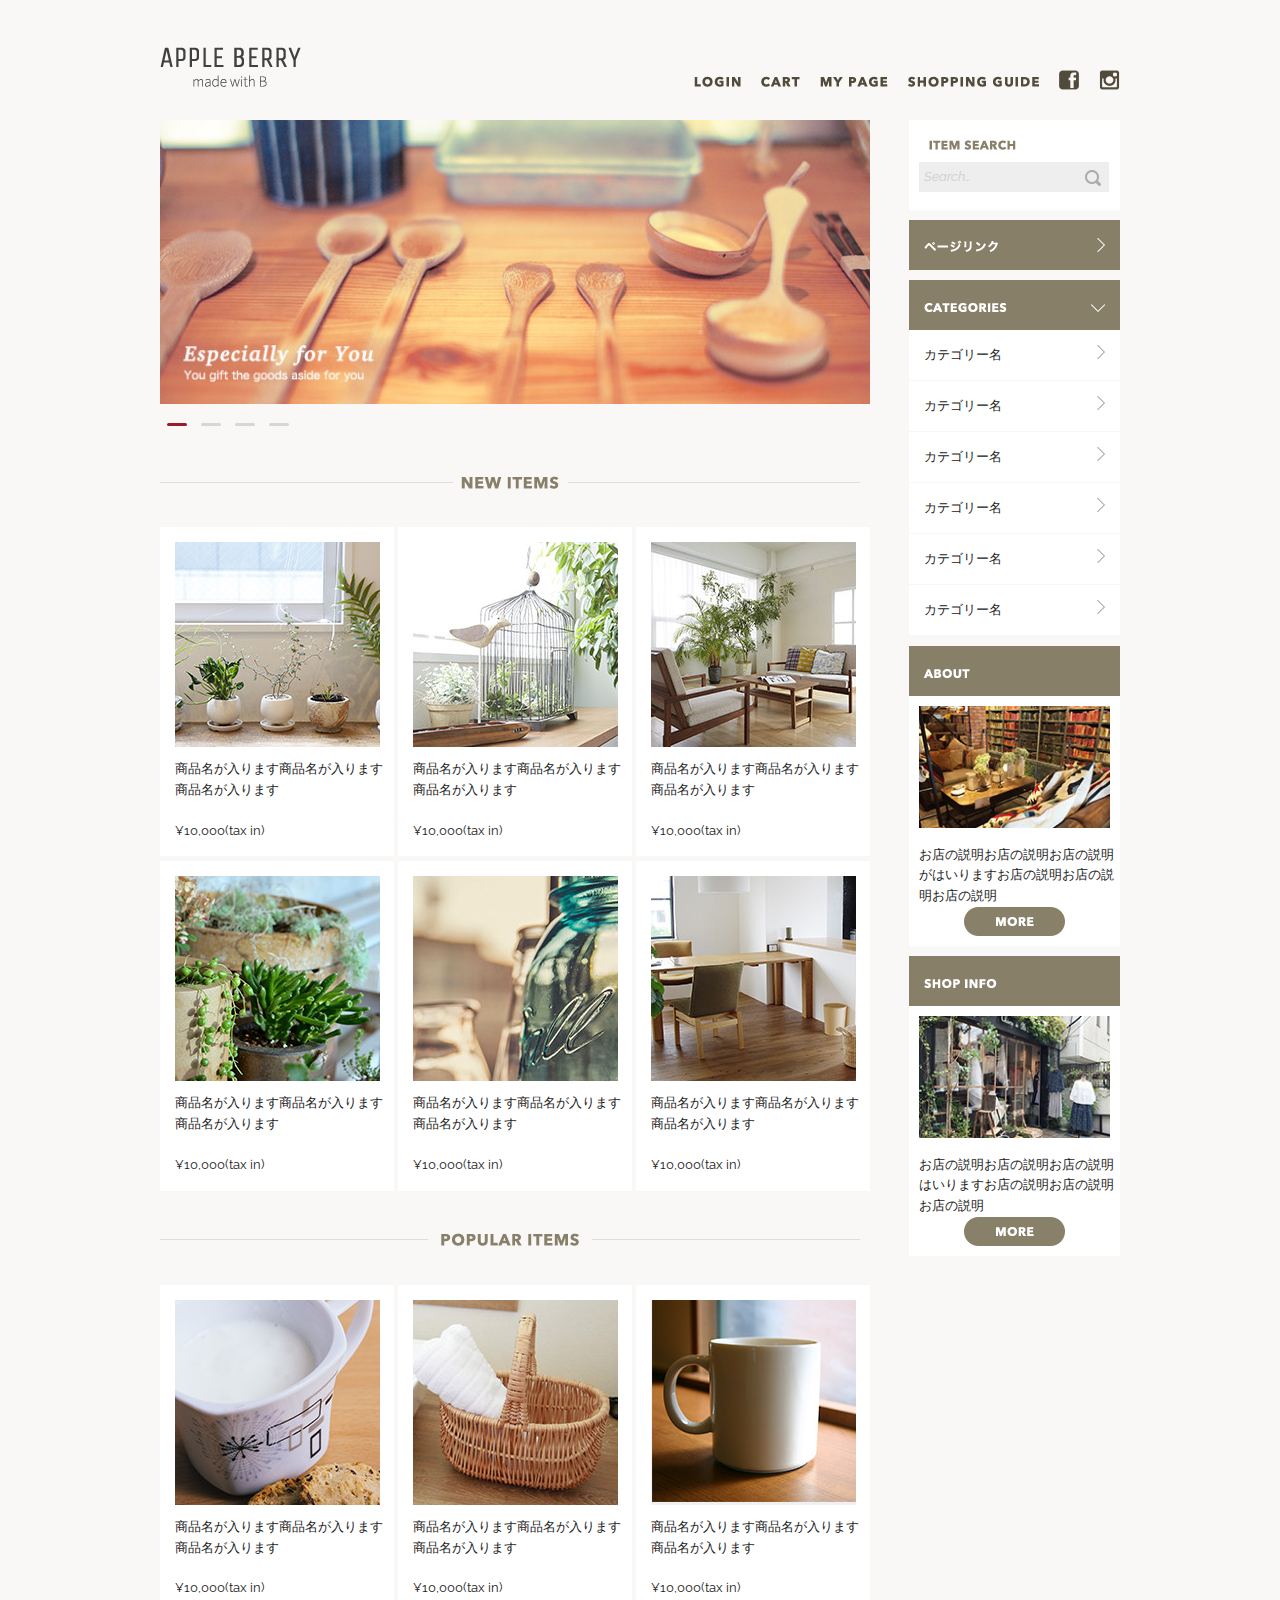
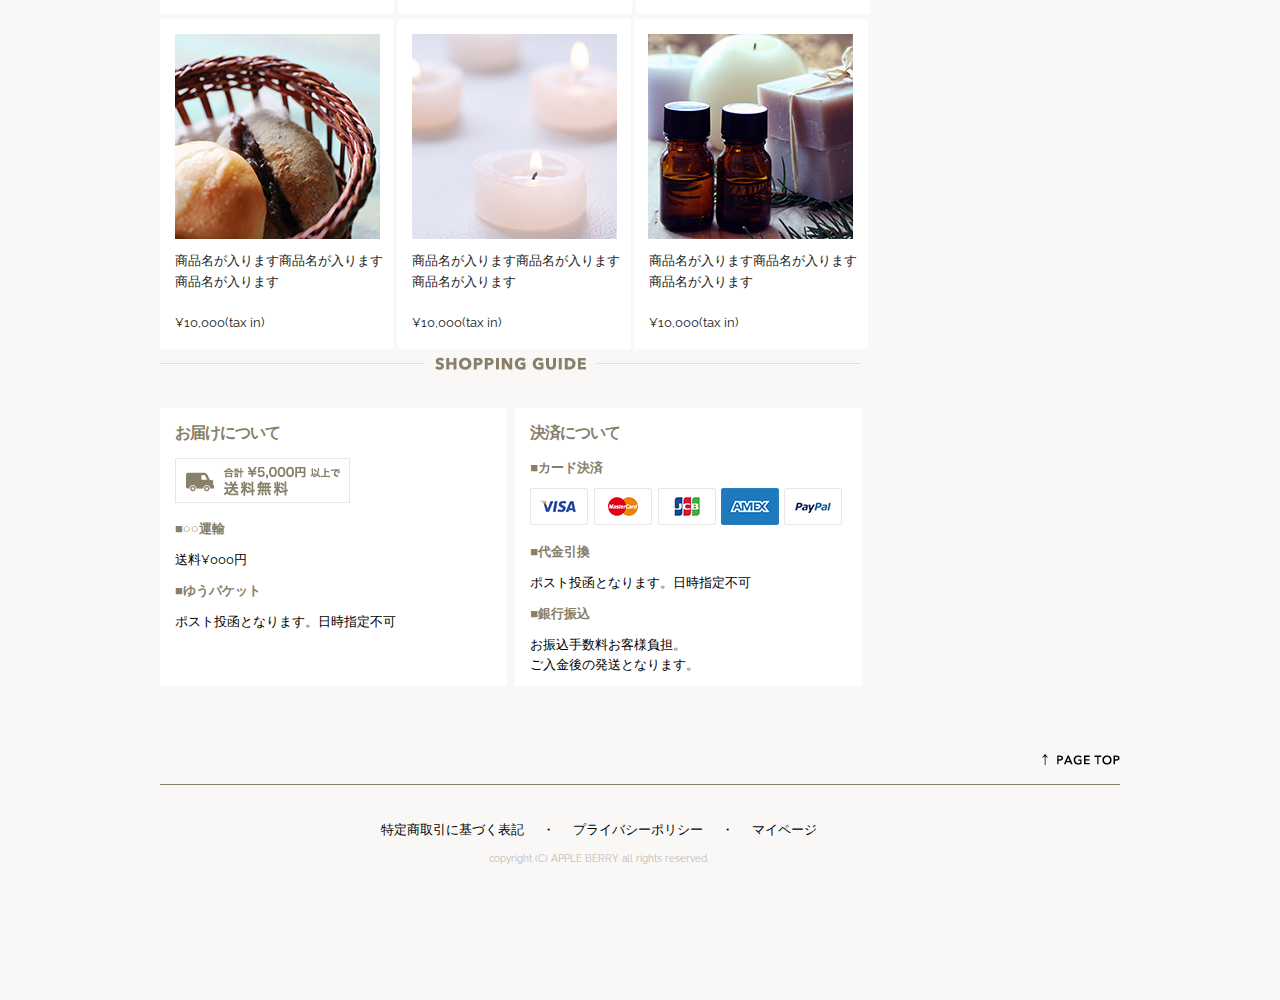
<file: index.html>
<!DOCTYPE html>
<html lang="en">
<head>

  <!-- Basic Page Needs
  –––––––––––––––––––––––––––––––––––––––––––––––––– -->
  <meta charset="utf-8">
  <meta name="viewport" content="width=device-width, initial-scale=1">
  <title>APPLE BERRY</title>
  <meta name="description" content="">
  <meta name="author" content="">

  <!-- Mobile Specific Metas
  –––––––––––––––––––––––––––––––––––––––––––––––––– -->
  <meta name="viewport" content="width=device-width, initial-scale=1">

  <!-- FONT
  –––––––––––––––––––––––––––––––––––––––––––––––––– -->
  <link href="//fonts.googleapis.com/css?family=Raleway:400,300,600" rel="stylesheet" type="text/css">

  <!-- CSS
  –––––––––––––––––––––––––––––––––––––––––––––––––– -->
  <link rel="stylesheet" href="css/normalize.css">
  <link rel="stylesheet" href="css/skeleton.css">
  <link rel="stylesheet" href="owlcarousel/assets/owl.carousel.min.css">
  <link rel="stylesheet" href="owlcarousel/assets/owl.theme.default.min.css">
  <link rel="stylesheet" href="css/style.css">

  <!-- Favicon
  –––––––––––––––––––––––––––––––––––––––––––––––––– -->
  <link rel="icon" type="image/png" href="images/favicon.png">
  
  
  <!-- jQuery 
  -------------------------------------------------- -->
  <script type="text/javascript" src="//ajax.googleapis.com/ajax/libs/jquery/1.10.2/jquery.min.js"></script>
  
  <!-- Owl Carousel JS 
  -------------------------------------------------- -->
  <script src="owlcarousel/owl.carousel.min.js"></script>

  <!-- Owl Carouselを動作させるために追加
  -------------------------------------------------- -->
  <script src="test-carousel.js"></script>
    <!-- ハンバーガーメニューを動作させるために追加
  -------------------------------------------------- -->
  <script src="menu.js"></script>

</head>
<body>

  <!-- Primary Page Layout
  –––––––––––––––––––––––––––––––––––––––––––––––––– -->
  <header>
    <div id="header_in" class="container">
      <div class="row">
        <div class="three columns logo">
          <h1><a href="index.html"><img src="images/top/logo.png" alt="APPLE BERRY" srcset="images/top/logo@2x.png 2x" /></a></h1>
        </div>
        <!-- columns -->
        <div class="nine columns navi">
          <div class="sp_navi clearfix">
            <div id="menu">
              <img src="images/top_sp/fb.png" alt="menu" srcset="images/top_sp/fb@2x.png 2x" />
              <img src="images/top_sp/insta.png" alt="menu" srcset="images/top_sp/insta@2x.png 2x" />
              <img src="images/top_sp/menu_icon.png" alt="menu" srcset="images/top_sp/menu_icon@2x.png 2x" />
            </div>
            <ul class="sp_menu_toggle">
              <li><a href="">ログイン</a></li>
              <li><a href="">カート</a></li>
              <li><a href="">マイページ</a></li>
              <li><a href="">ショッピングガイド</a></li>
            </ul>
          </div>
          <!-- sp_navi -->
          <div class="pc_navi clearfix">
            <ul class="pc_navi_li">
              <li><a href="index.html"><img src="images/top/menu_login.png" alt="login"></a></li>
              <li><a href="index.html"><img src="images/top/menu_cart.png" alt="cart"></a></li>      
              <li><a href="list.html"><img src="images/top/menu_mypage.png" alt="mypage"></a></li>      
              <li><a href="list.html"><img src="images/top/menu_guide.png" alt="shoppinggide"></a></li> 
              <li><a href="products.html"><img src="images/top/facebook.png" alt="facebook"></a></li> 
              <li><a href="products.html"><img src="images/top/insta.png" alt="instagram"></a></li> 
            </ul>
          </div>
          <!-- pc_navi -->
        </div>
        <!-- columns -->
      </div>
      <!-- row -->
    </div>
    <!-- header_in -->
  </header>
  <!-- owl-carousel -->
  <div id="main" class="container">
    <div class="row">
      <div class="nine columns main">
        <div class="main_header">
          <div class="owl-carousel  owl-theme">
            <img src="images/top/ca_banner.jpg" alt="header">
            <img src="images/top/ca_banner.jpg" alt="header">
            <img src="images/top/ca_banner.jpg" alt="header">
            <img src="images/top/ca_banner.jpg" alt="header">
          </div>
        </div>
         <div class="sp_new">
           <img src="images/top_sp/title_new_item.png" alt="newitem">
         </div> 
         <div class="pc_new">
           <img src="images/top/title_newitems.png" alt="newitem">
         </div>
        <div class="new_items">
          <section class="col-1">
            <img src="images/top/item_01.jpg" alt="newitem">
            <div class="new_text">
              <p>商品名が入ります商品名が入ります商品名が入ります</p>
              <p>¥10,000(tax in)</p>
            </div>
          </section>
          <section class="col-2">
            <img src="images/top/item_02.jpg" alt="newitem">
            <p>商品名が入ります商品名が入ります商品名が入ります</p>
            <p>¥10,000(tax in)</p>
          </section>
          <section class="col-3">
            <img src="images/top/item_03.jpg" alt="newitem">
            <p>商品名が入ります商品名が入ります商品名が入ります</p>
            <p>¥10,000(tax in)</p>
          </section>
          <section class="col-4">
            <img src="images/top/item_04.jpg" alt="newitem">
            <p>商品名が入ります商品名が入ります商品名が入ります</p>
            <p>¥10,000(tax in)</p>
          </section>
          <section class="col-5">
            <img src="images/top/item_05.jpg" alt="newitem">
            <p>商品名が入ります商品名が入ります商品名が入ります</p>
            <p>¥10,000(tax in)</p>
          </section>
          <section class="col-6">
            <img src="images/top/item_06.jpg" alt="newitem">
            <p>商品名が入ります商品名が入ります商品名が入ります</p>
            <p>¥10,000(tax in)</p>
          </section>
        </div>
        <!-- new_items -->
         <div class="pc_new">
           <img src="images/top/title_popular.png" alt="popukar">
         </div>
         <div class="sp_new">
           <img src="images/top_sp/title_popular.png" alt="popukar">
         </div>
        <div class="popular_items clearfix">
          <section class="col-7">
            <img src="images/top/item_07.jpg" alt="newitem">
            <p>商品名が入ります商品名が入ります商品名が入ります</p>
            <p>¥10,000(tax in)</p>
          </section>
          <section class="col-8">
            <img src="images/top/item_08.jpg" alt="newitem">
            <p>商品名が入ります商品名が入ります商品名が入ります</p>
            <p>¥10,000(tax in)</p>
          </section>
          <section class="col-9">
            <img src="images/top/item_09.jpg" alt="newitem">
            <p>商品名が入ります商品名が入ります商品名が入ります</p>
            <p>¥10,000(tax in)</p>
          </section>
          <section class="col-10">
            <img src="images/top/item_10.jpg" alt="newitem">
            <p>商品名が入ります商品名が入ります商品名が入ります</p>
            <p>¥10,000(tax in)</p>
          </section>
          <section class="col-11">
            <img src="images/top/item_11.jpg" alt="newitem">
            <p>商品名が入ります商品名が入ります商品名が入ります</p>
            <p>¥10,000(tax in)</p>
          </section>
          <section class="col-12">
            <img src="images/top/item_12.jpg" alt="newitem">
            <p>商品名が入ります商品名が入ります商品名が入ります</p>
            <p>¥10,000(tax in)</p>
          </section>
        </div>
        <!-- popular_items -->
        <div class="pc_guide">
          <img src="images/top/title_guide.png" alt="newitem">
        </div>
        <div class="sp_guide">
          <img src="images/top_sp/title_guide.png" alt="newitem">
        </div>
        <div id="shopping_guide">
          <section class="col-13">
            <h2>お届けについて</h2>
            <p><img src="images/top/otodoke_banner.png" alt="お届けについて"></p>
            <span>■︎○○運輸</span>
            <p>送料¥000円</p>
            <span>■︎ゆうパケット︎</span>
            <p>ポスト投函となります。日時指定不可</p>
          </section>
          <section class="col-14">
            <h2>決済について</h2>
            <span>■カード決済</span>
            <p><img src="images/top/cards.png" alt="クレジットカード"></p>
            <span>■代金引換</span>
            <p>ポスト投函となります。日時指定不可</p>
            <span>■銀行振込</span>
            <p>お振込手数料お客様負担。<br>ご入金後の発送となります。</p>
          </section>              
        </div>
        <!-- shopping_guide -->
      </div>
      <!-- columns -->
      <div class="three columns sidemenu">
        <div class="sidemenu">
          <div class="search">
            <img src="images/top/itemserch.png" alt="アイテム検索">
            <div class="search_in">
              <p>Search...</p>
              <img src="images/top/search_icon.png" alt="検索">
            </div>
          </div>
          <ul class="midashi clearfix">
            <li><img src="images/top/pagelink.png" alt="ページリンク"><a href="#"><img src="images/top/next_icon.png" alt="右"></a></li>
            <li><img src="images/top/categories.png" alt="カテゴリー"><a href="#"><img src="images/top/down_icon.png" alt="右"></a></li>
          </ul>
          <ul class="categories">
            <li>カテゴリー名<a href="#"><img src="images/top/next_icon_gray.png" alt="右"></a></li>
            <li>カテゴリー名<a href="#"><img src="images/top/next_icon_gray.png" alt="右"></a></li>
            <li>カテゴリー名<a href="#"><img src="images/top/next_icon_gray.png" alt="右"></a></li>
            <li>カテゴリー名<a href="#"><img src="images/top/next_icon_gray.png" alt="右"></a></li>
            <li>カテゴリー名<a href="#"><img src="images/top/next_icon_gray.png" alt="右"></a></li>
            <li>カテゴリー名<a href="#"><img src="images/top/next_icon_gray.png" alt="右"></a></li>
          </ul>
          <div class="about_shop">
            <div class="about_shop_midashi">
              <img src="images/top/about.png" alt="アバウト">
            </div>
            <p><img src="images/top/about_img.jpg" width="95%" height="auto" alt="about"></p>
            <p>お店の説明お店の説明お店の説明がはいりますお店の説明お店の説明お店の説明</p>
            <a href="#"><img src="images/top/more_btn.png" alt="下" class="more"></a>
          </div>
          <div class="about_shop">
            <div class="about_shop_midashi">
              <img src="images/top/shop_info.png" alt="ショップインフォ">
            </div>
            <p><img src="images/top/shopinfo_img.jpg" width="95%" height="auto" alt="about"></p>
            <p>お店の説明お店の説明お店の説明はいりますお店の説明お店の説明お店の説明</p>
            <a href="#"><img src="images/top/more_btn.png" alt="下" class="more"></a>
          </div>
        </div>
      </div>
      <!-- columns -->
    </div>
    <!-- row -->
  </div>
  <!-- main -->
  <footer>
    <div class="container">
      <div class="row">
        <a href><span><img src="images/top/pagetop.png" alt="ページトップ"></span></a>
        <div class="eight columns">
          <ul id="foot_navi">
            <li><a href="#">特定商取引に基づく表記</a></li>
            <li>・</li>
            <li><a href="#">プライバシーポリシー</a></li>
            <li>・</li>
            <li><a href="#">マイページ</a></li>
            <span>copyright (C) APPLE BERRY all rights reserved.</span>
          </ul>
        </div>
        <!-- columns -->
      </div>
      <!-- row -->
    </div>
  </footer>
  <!-- footer -->

<!-- End Document
  –––––––––––––––––––––––––––––––––––––––––––––––––– -->
</body>
</html>
</file>
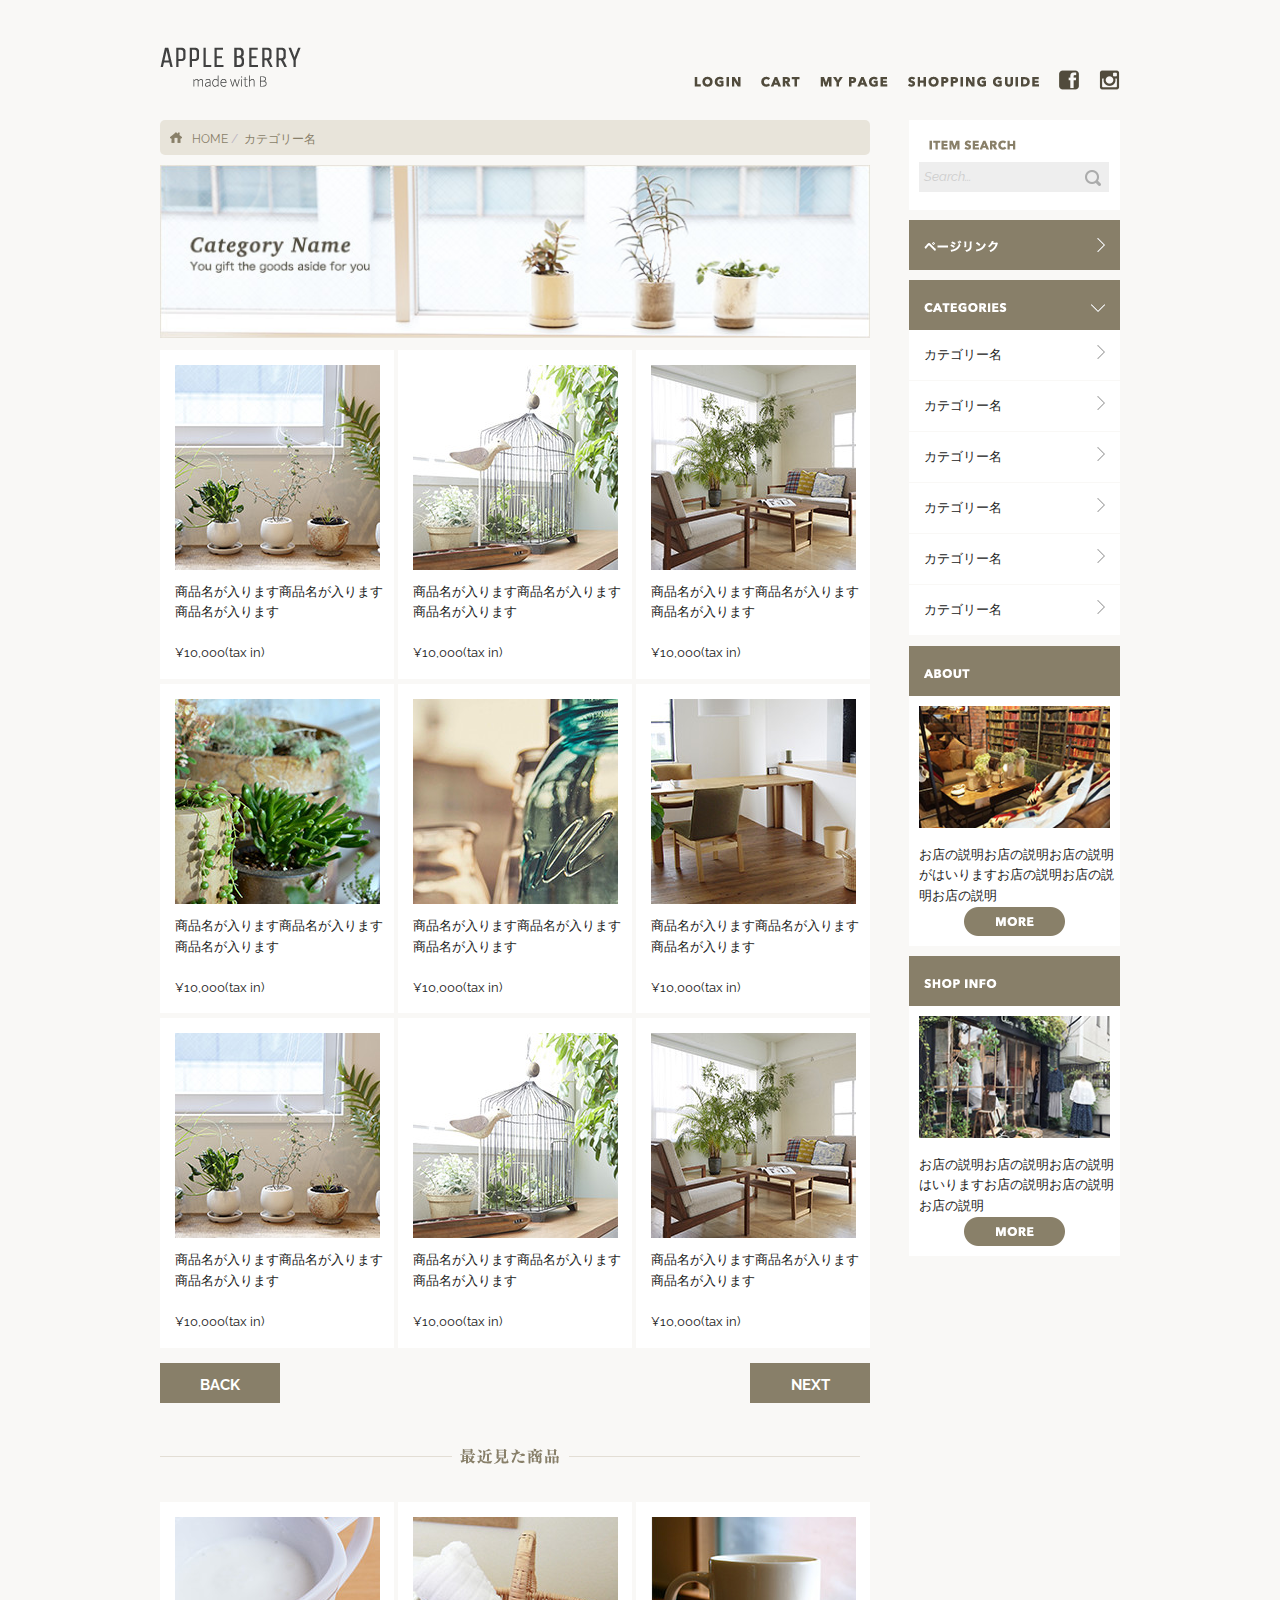
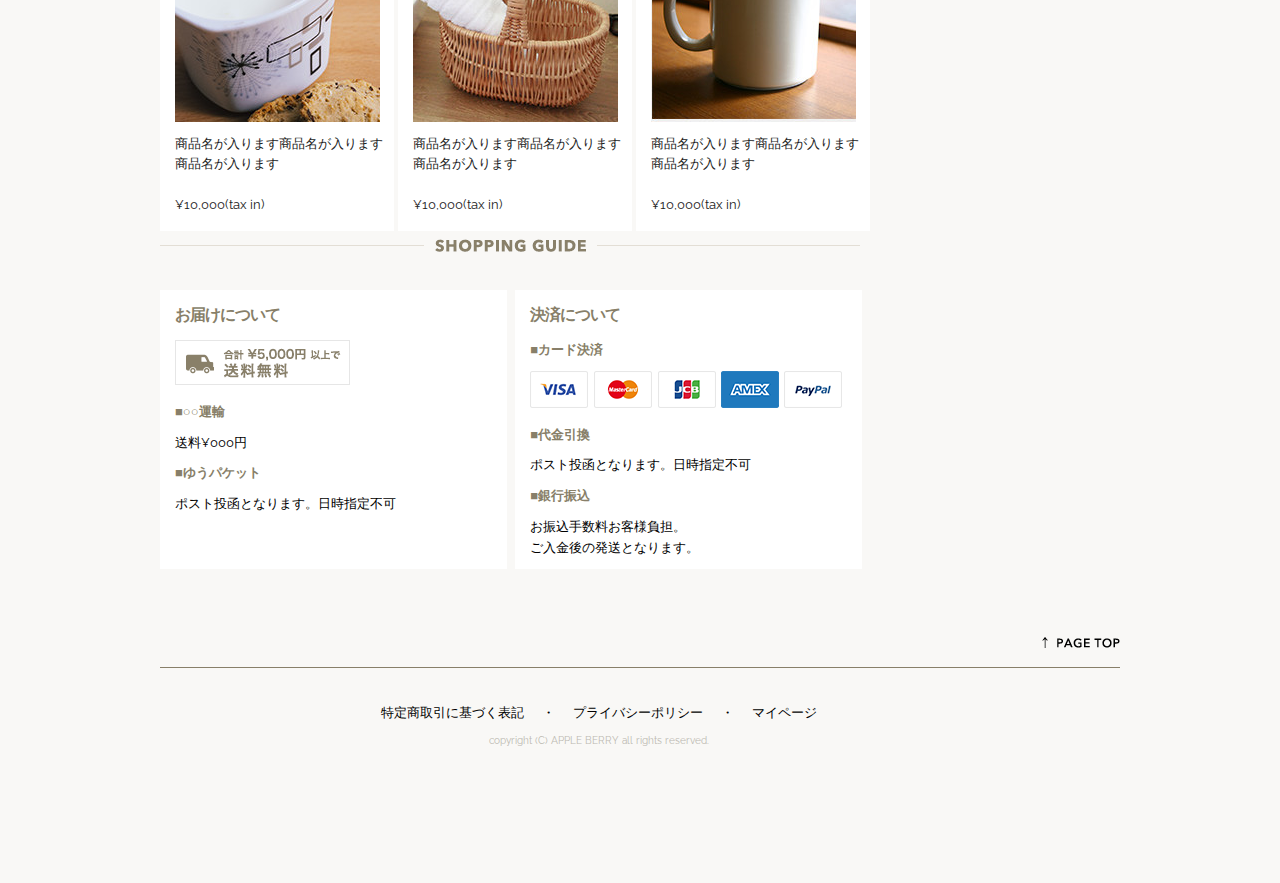
<file: list.html>
<!DOCTYPE html>
<html lang="en">
<head>

  <!-- Basic Page Needs
  –––––––––––––––––––––––––––––––––––––––––––––––––– -->
  <meta charset="utf-8">
  <meta name="viewport" content="width=device-width, initial-scale=1">
  <title>APPLE BERRY</title>
  <meta name="description" content="">
  <meta name="author" content="">

  <!-- Mobile Specific Metas
  –––––––––––––––––––––––––––––––––––––––––––––––––– -->
  <meta name="viewport" content="width=device-width, initial-scale=1">

  <!-- FONT
  –––––––––––––––––––––––––––––––––––––––––––––––––– -->
  <link href="//fonts.googleapis.com/css?family=Raleway:400,300,600" rel="stylesheet" type="text/css">

  <!-- CSS
  –––––––––––––––––––––––––––––––––––––––––––––––––– -->
  <link rel="stylesheet" href="css/normalize.css">
  <link rel="stylesheet" href="css/skeleton.css">
  <link rel="stylesheet" href="owlcarousel/assets/owl.carousel.min.css">
  <link rel="stylesheet" href="owlcarousel/assets/owl.theme.default.min.css">
  <link rel="stylesheet" href="css/style.css">

  <!-- Favicon
  –––––––––––––––––––––––––––––––––––––––––––––––––– -->
  <link rel="icon" type="image/png" href="images/favicon.png">
  
  <!-- jQuery 
  -------------------------------------------------- -->
  <script type="text/javascript" src="//ajax.googleapis.com/ajax/libs/jquery/1.10.2/jquery.min.js"></script>
  
  <!-- Owl Carousel JS 
  -------------------------------------------------- -->
  <script src="owlcarousel/owl.carousel.min.js"></script>

  <!-- Owl Carouselを動作させるために追加
  -------------------------------------------------- -->
  <script src="test-carousel.js"></script>
    <!-- ハンバーガーメニューを動作させるために追加
  -------------------------------------------------- -->
  <script src="menu.js"></script>
  
</head>
<body>

  <!-- Primary Page Layout
  –––––––––––––––––––––––––––––––––––––––––––––––––– -->
  <header>
    <div id="header_in" class="container">
      <div class="row">
        <div class="three columns logo">
          <h1><a href="index.html"><img src="images/top/logo.png" alt="APPLE BERRY" srcset="images/top/logo@2x.png 2x" /></a></h1>
        </div>
        <!-- columns -->
        <div class="nine columns navi">
          <div class="sp_navi clearfix">
            <div id="menu">
              <img src="images/top_sp/fb.png" alt="menu" srcset="images/top_sp/fb@2x.png 2x" />
              <img src="images/top_sp/insta.png" alt="menu" srcset="images/top_sp/insta@2x.png 2x" />
              <img src="images/top_sp/menu_icon.png" alt="menu" srcset="images/top_sp/menu_icon@2x.png 2x" />
            </div>
            <ul class="sp_menu_toggle">
              <li><a href="">ログイン</a></li>
              <li><a href="">カート</a></li>
              <li><a href="">マイページ</a></li>
              <li><a href="">ショッピングガイド</a></li>
            </ul>
          </div>
          <!-- sp_navi -->
          <div class="pc_navi clearfix">
            <ul class="pc_navi_li">
              <li><a href="index.html"><img src="images/top/menu_login.png" alt="login"></a></li>
              <li><a href="index.html"><img src="images/top/menu_cart.png" alt="cart"></a></li>      
              <li><a href="list.html"><img src="images/top/menu_mypage.png" alt="mypage"></a></li>      
              <li><a href="list.html"><img src="images/top/menu_guide.png" alt="shoppinggide"></a></li> 
              <li><a href="products.html"><img src="images/top/facebook.png" alt="facebook"></a></li> 
              <li><a href="products.html"><img src="images/top/insta.png" alt="instagram"></a></li> 
            </ul>
          </div>
          <!-- pc_navi -->
        </div>
        <!-- columns -->
      </div>
      <!-- row -->
    </div>
    <!-- header_in -->
  </header>
  <!-- owl-carousel -->
  <div id="main" class="container">
    <div class="row">
      <div class="nine columns main">
        <div class="bread">
            <p><img src="images/list/home_icon.png" alt="header">HOME<span>&nbsp;/&nbsp;</span> カテゴリー名</p>
        </div>
        <div class="sub_header">
            <img src="images/list/cate_image.jpg" alt="header">   
        </div>
        <div class="new_items">
          <section class="col-1">
            <img src="images/top/item_01.jpg" alt="newitem">
            <p>商品名が入ります商品名が入ります商品名が入ります</p>
            <p>¥10,000(tax in)</p>
          </section>
          <section class="col-2">
            <img src="images/top/item_02.jpg" alt="newitem">
            <p>商品名が入ります商品名が入ります商品名が入ります</p>
            <p>¥10,000(tax in)</p>
          </section>
          <section class="col-3">
            <img src="images/top/item_03.jpg" alt="newitem">
            <p>商品名が入ります商品名が入ります商品名が入ります</p>
            <p>¥10,000(tax in)</p>
          </section>
          <section class="col-4">
            <img src="images/top/item_04.jpg" alt="newitem">
            <p>商品名が入ります商品名が入ります商品名が入ります</p>
            <p>¥10,000(tax in)</p>
          </section>
          <section class="col-5">
            <img src="images/top/item_05.jpg" alt="newitem">
            <p>商品名が入ります商品名が入ります商品名が入ります</p>
            <p>¥10,000(tax in)</p>
          </section>
          <section class="col-6">
            <img src="images/top/item_06.jpg" alt="newitem">
            <p>商品名が入ります商品名が入ります商品名が入ります</p>
            <p>¥10,000(tax in)</p>
          </section>
          <section class="col-7">
            <img src="images/top/item_01.jpg" alt="newitem">
            <p>商品名が入ります商品名が入ります商品名が入ります</p>
            <p>¥10,000(tax in)</p>
          </section>
          <section class="col-8">
            <img src="images/top/item_02.jpg" alt="newitem">
            <p>商品名が入ります商品名が入ります商品名が入ります</p>
            <p>¥10,000(tax in)</p>
          </section>
          <section class="col-9">
            <img src="images/top/item_03.jpg" alt="newitem">
            <p>商品名が入ります商品名が入ります商品名が入ります</p>
            <p>¥10,000(tax in)</p>
          </section>
        </div>
        <!-- new_items -->
        <div id="list_btns" class="clearfix">
          <div class="back_btn">
            <p>BACK</p>
          </div>
          <!-- back_btn -->
          <div class="next_btn">
            <p>NEXT</p>
          </div>
          <!-- next_btn -->
        </div>
        <!-- list_btns -->
         <div class="pc_new">
           <img src="images/list/recent_pro_pc.png" alt="popukar">
         </div>
         <div class="sp_new">
           <img src="images/list/title_recent_pro.png" alt="popukar">
         </div>
        <div class="popular_items">
          <section class="col-7">
            <img src="images/top/item_07.jpg" alt="newitem">
            <p>商品名が入ります商品名が入ります商品名が入ります</p>
            <p>¥10,000(tax in)</p>
          </section>
          <section class="col-8">
            <img src="images/top/item_08.jpg" alt="newitem">
            <p>商品名が入ります商品名が入ります商品名が入ります</p>
            <p>¥10,000(tax in)</p>
          </section>
          <section class="col-9">
            <img src="images/top/item_09.jpg" alt="newitem">
            <p>商品名が入ります商品名が入ります商品名が入ります</p>
            <p>¥10,000(tax in)</p>
          </section>
        </div>
        <!-- popular_items -->
        <div class="pc_guide">
          <img src="images/top/title_guide.png" alt="newitem">
        </div>
        <div class="sp_guide">
          <img src="images/top_sp/title_guide.png" alt="newitem">
        </div>
        <div id="shopping_guide">
          <section class="col-13">
            <h2>お届けについて</h2>
            <p><img src="images/top/otodoke_banner.png" alt="お届けについて"></p>
            <span>■︎○○運輸</span>
            <p>送料¥000円</p>
            <span>■︎ゆうパケット︎</span>
            <p>ポスト投函となります。日時指定不可</p>
          </section>
          <section class="col-14">
            <h2>決済について</h2>
            <span>■カード決済</span>
            <p><img src="images/top/cards.png" alt="クレジットカード"></p>
            <span>■代金引換</span>
            <p>ポスト投函となります。日時指定不可</p>
            <span>■銀行振込</span>
            <p>お振込手数料お客様負担。<br>ご入金後の発送となります。</p>
          </section>              
        </div>
        <!-- shopping_guide -->
      </div>
      <!-- columns -->
      <div class="three columns sidemenu">
        <div class="sidemenu">
          <div class="search">
            <img src="images/top/itemserch.png" alt="アイテム検索">
            <div class="search_in">
              <p>Search...</p>
              <img src="images/top/search_icon.png" alt="検索">
            </div>
          </div>
          <ul class="midashi clearfix">
            <li><img src="images/top/pagelink.png" alt="ページリンク"><a href="#"><img src="images/top/next_icon.png" alt="右"></a></li>
            <li><img src="images/top/categories.png" alt="カテゴリー"><a href="#"><img src="images/top/down_icon.png" alt="右"></a></li>
          </ul>
          <ul class="categories">
            <li>カテゴリー名<a href="#"><img src="images/top/next_icon_gray.png" alt="右"></a></li>
            <li>カテゴリー名<a href="#"><img src="images/top/next_icon_gray.png" alt="右"></a></li>
            <li>カテゴリー名<a href="#"><img src="images/top/next_icon_gray.png" alt="右"></a></li>
            <li>カテゴリー名<a href="#"><img src="images/top/next_icon_gray.png" alt="右"></a></li>
            <li>カテゴリー名<a href="#"><img src="images/top/next_icon_gray.png" alt="右"></a></li>
            <li>カテゴリー名<a href="#"><img src="images/top/next_icon_gray.png" alt="右"></a></li>
          </ul>
          <div class="about_shop">
            <div class="about_shop_midashi">
              <img src="images/top/about.png" alt="アバウト">
            </div>
            <p><img src="images/top/about_img.jpg" width="95%" height="auto" alt="about"></p>
            <p>お店の説明お店の説明お店の説明がはいりますお店の説明お店の説明お店の説明</p>
            <a href="#"><img src="images/top/more_btn.png" alt="下" class="more"></a>
          </div>
          <div class="about_shop">
            <div class="about_shop_midashi">
              <img src="images/top/shop_info.png" alt="ショップインフォ">
            </div>
            <p><img src="images/top/shopinfo_img.jpg" width="95%" height="auto" alt="about"></p>
            <p>お店の説明お店の説明お店の説明はいりますお店の説明お店の説明お店の説明</p>
            <a href="#"><img src="images/top/more_btn.png" alt="下" class="more"></a>
          </div>
        </div>
      </div>
      <!-- columns -->
    </div>
    <!-- row -->
  </div>
  <!-- main -->
  <footer>
    <div class="container">
      <div class="row">
        <a href><span><img src="images/top/pagetop.png" alt="ページトップ"></span></a>
        <div class="eight columns">
          <ul id="foot_navi">
            <li><a href="#">特定商取引に基づく表記</a></li>
            <li>・</li>
            <li><a href="#">プライバシーポリシー</a></li>
            <li>・</li>
            <li><a href="#">マイページ</a></li>
            <span>copyright (C) APPLE BERRY all rights reserved.</span>
          </ul>
        </div>
        <!-- columns -->
      </div>
      <!-- row -->
    </div>
  </footer>
  <!-- footer -->

<!-- End Document
  –––––––––––––––––––––––––––––––––––––––––––––––––– -->
</body>
</html>
</file>
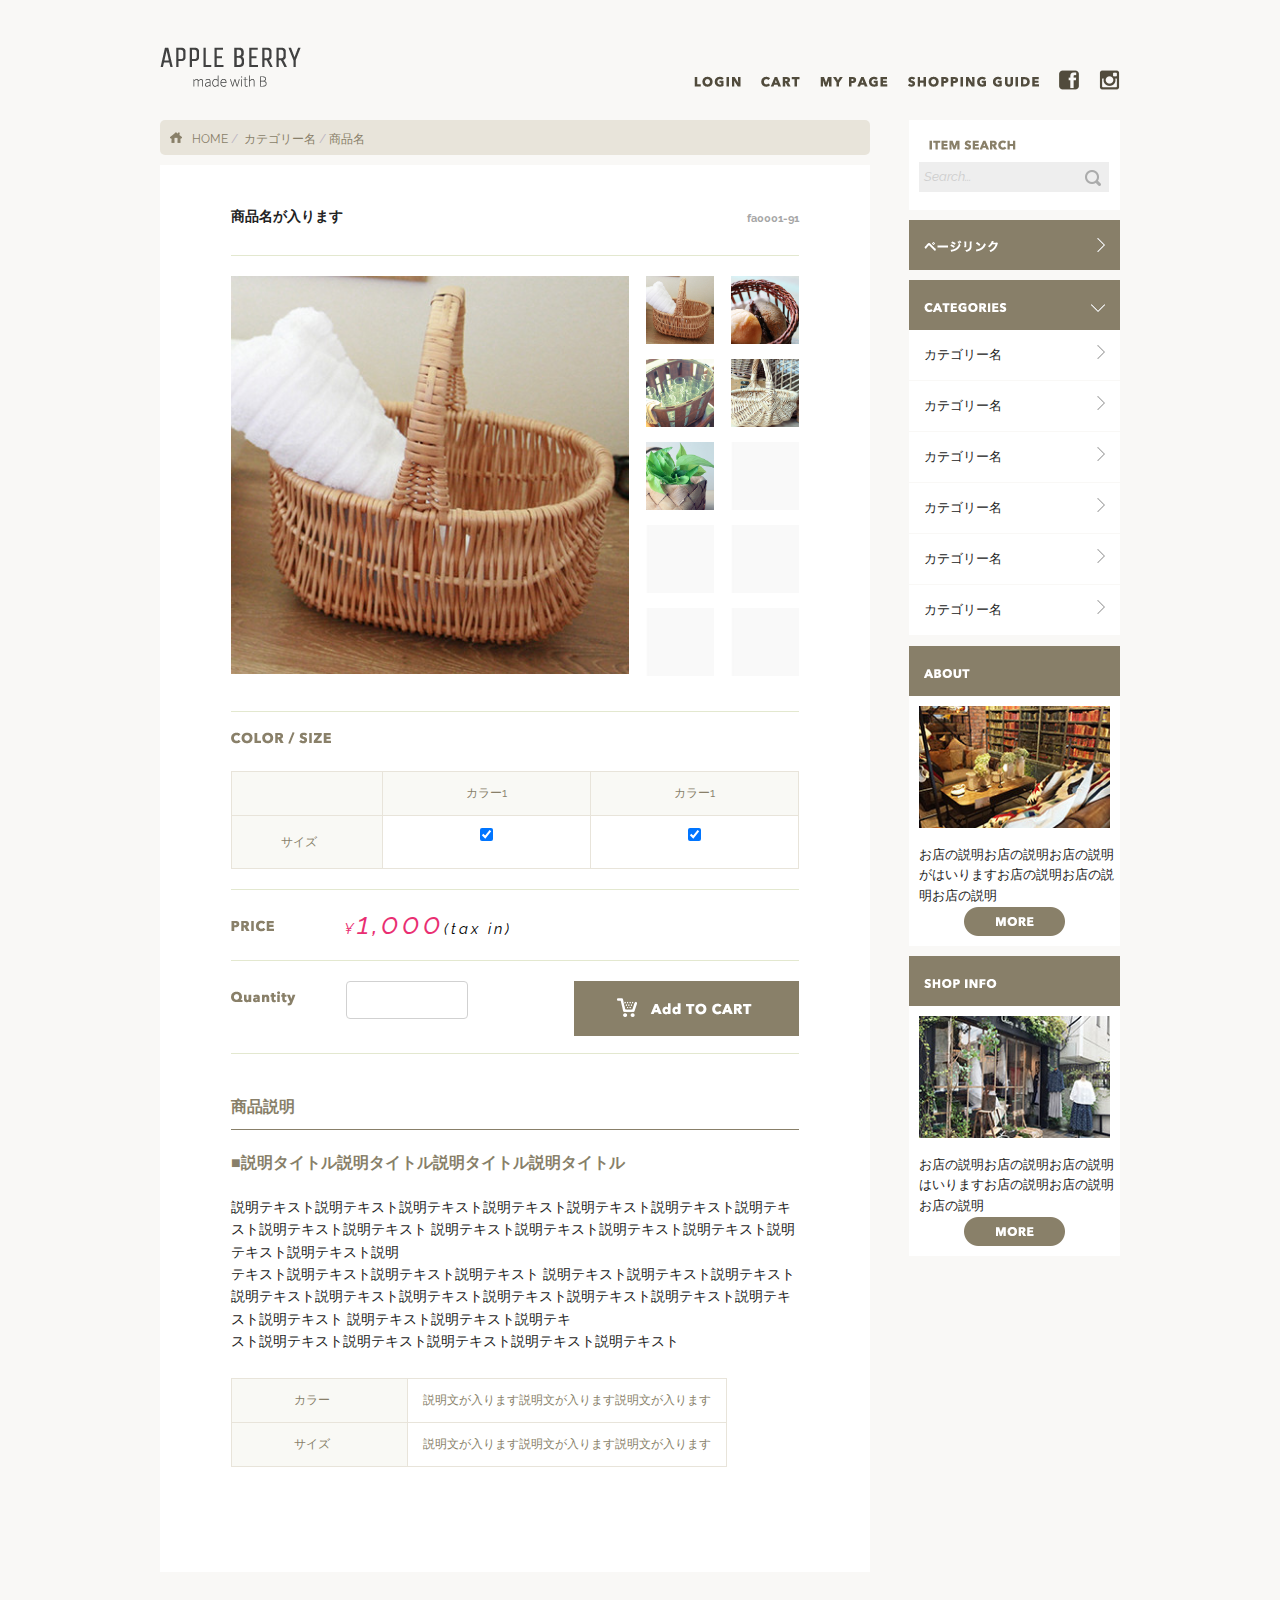
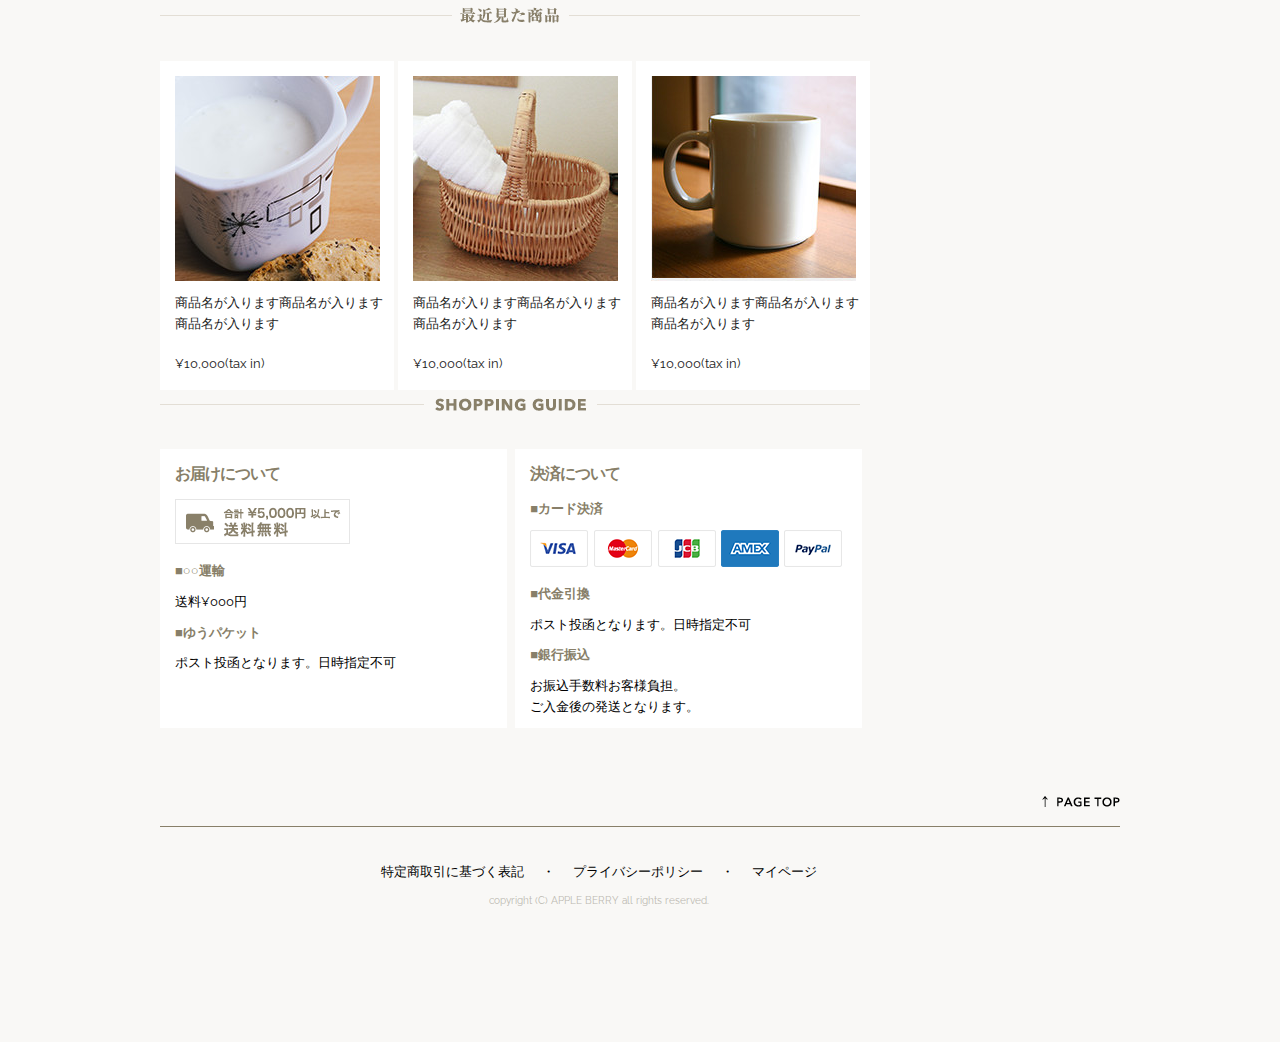
<file: products.html>
<!DOCTYPE html>
<html lang="en">
<head>

  <!-- Basic Page Needs
  –––––––––––––––––––––––––––––––––––––––––––––––––– -->
  <meta charset="utf-8">
  <meta name="viewport" content="width=device-width, initial-scale=1">
  <title>APPLE BERRY</title>
  <meta name="description" content="">
  <meta name="author" content="">

  <!-- Basic Page Needs
  –––––––––––––––––––––––––––––––––––––––––––––––––– -->
  <meta charset="utf-8">
  <meta name="viewport" content="width=device-width, initial-scale=1">
  <title>APPLE BERRY</title>
  <meta name="description" content="">
  <meta name="author" content="">

  <!-- Mobile Specific Metas
  –––––––––––––––––––––––––––––––––––––––––––––––––– -->
  <meta name="viewport" content="width=device-width, initial-scale=1">

  <!-- FONT
  –––––––––––––––––––––––––––––––––––––––––––––––––– -->
  <link href="//fonts.googleapis.com/css?family=Raleway:400,300,600" rel="stylesheet" type="text/css">

  <!-- CSS
  –––––––––––––––––––––––––––––––––––––––––––––––––– -->
  <link rel="stylesheet" href="css/normalize.css">
  <link rel="stylesheet" href="css/skeleton.css">
  <link rel="stylesheet" href="owlcarousel/assets/owl.carousel.min.css">
  <link rel="stylesheet" href="owlcarousel/assets/owl.theme.default.min.css">
  <link rel="stylesheet" href="css/style.css">

  <!-- Favicon
  –––––––––––––––––––––––––––––––––––––––––––––––––– -->
  <link rel="icon" type="image/png" href="images/favicon.png">
  
  <!-- jQuery 
  -------------------------------------------------- -->
  <script type="text/javascript" src="//ajax.googleapis.com/ajax/libs/jquery/1.10.2/jquery.min.js"></script>
  
  <!-- Owl Carousel JS 
  -------------------------------------------------- -->
  <script src="owlcarousel/owl.carousel.min.js"></script>

  <!-- Owl Carouselを動作させるために追加
  -------------------------------------------------- -->
  <script src="test-carousel.js"></script>
    <!-- ハンバーガーメニューを動作させるために追加
  -------------------------------------------------- -->
  <script src="menu.js"></script>
  
  <!-- プロダクトメニューを動作させるために追加
  -------------------------------------------------- -->
  <script src="product-menu.js"></script>

</head>
<body>

  <!-- Primary Page Layout
  –––––––––––––––––––––––––––––––––––––––––––––––––– -->
  <header>
    <div id="header_in" class="container">
      <div class="row">
        <div class="three columns logo">
          <h1><a href="index.html"><img src="images/top/logo.png" alt="APPLE BERRY" srcset="images/top/logo@2x.png 2x" /></a></h1>
        </div>
        <!-- columns -->
        <div class="nine columns navi">
          <div class="sp_navi clearfix">
            <div id="menu">
              <img src="images/top_sp/fb.png" alt="menu" srcset="images/top_sp/fb@2x.png 2x" />
              <img src="images/top_sp/insta.png" alt="menu" srcset="images/top_sp/insta@2x.png 2x" />
              <img src="images/top_sp/menu_icon.png" alt="menu" srcset="images/top_sp/menu_icon@2x.png 2x" />
            </div>
            <ul class="sp_menu_toggle">
              <li><a href="">ログイン</a></li>
              <li><a href="">カート</a></li>
              <li><a href="">マイページ</a></li>
              <li><a href="">ショッピングガイド</a></li>
            </ul>
          </div>
          <!-- sp_navi -->
          <div class="pc_navi clearfix">
            <ul class="pc_navi_li">
              <li><a href="index.html"><img src="images/top/menu_login.png" alt="login"></a></li>
              <li><a href="index.html"><img src="images/top/menu_cart.png" alt="cart"></a></li>      
              <li><a href="list.html"><img src="images/top/menu_mypage.png" alt="mypage"></a></li>      
              <li><a href="list.html"><img src="images/top/menu_guide.png" alt="shoppinggide"></a></li> 
              <li><a href="products.html"><img src="images/top/facebook.png" alt="facebook"></a></li> 
              <li><a href="products.html"><img src="images/top/insta.png" alt="instagram"></a></li> 
            </ul>
          </div>
          <!-- pc_navi -->
        </div>
        <!-- columns -->
      </div>
      <!-- row -->
    </div>
    <!-- header_in -->
  </header>
  <!-- owl-carousel -->
  <div id="main" class="container">
    <div class="row">
      <div class="nine columns main">
        <div class="bread">
            <p><img src="images/list/home_icon.png" alt="header">HOME<span>&nbsp;/&nbsp;</span> カテゴリー名<span>&nbsp;/&nbsp;</span>商品名</p>
        </div>
        <div class="products_main">
            <div class="products_in clearfix">
                <div class="products_main_midashi">
                    商品名が入ります
                    <span>fa0001-91</span>
                </div>
                <div id="display_out" class="clearfix">
                  <div id="display_img">
                    <img src="images/products/pro_img_01.jpg" width="100%" height="100%" alt="products"> 
                  </div>
                  <!-- display_img -->
                <ul id="list_img">
                  <li><img src="images/products/pro_img_01.jpg" width="100%" height="100%" alt="item"></li>
                  <li><img src="images/products/pro_img_02.jpg" width="100%" height="100%" alt="item"></li>
                  <li><img src="images/products/pro_img_03.jpg" width="100%" height="100%" alt="item"></li>
                  <li><img src="images/products/pro_img_04.jpg" width="100%" height="100%" alt="item"></li>
                  <li><img src="images/products/pro_img_05.jpg" width="100%" height="100%" alt="item"></li>
                  <li><img src="images/products/gray_pro_img.jpg" width="100%" height="100%" alt="item"></li>
                  <li><img src="images/products/gray_pro_img.jpg" width="100%" height="100%" alt="item"></li>
                  <li><img src="images/products/gray_pro_img.jpg" width="100%" height="100%" alt="item"></li> 
                  <li><img src="images/products/gray_pro_img.jpg" width="100%" height="100%" alt="item"></li>
                  <li><img src="images/products/gray_pro_img.jpg" width="100%" height="100%" alt="item"></li>
                </ul>
                </div>
                <!-- display_out -->
                <div class="products_main_midashi02">
                  <img src="images/products/title_color.png" alt="カラー・サイズ">
                </div>
                <table class="color_size">
                  <tr>
                    <td class="tya"></td>
                    <td class="tya">カラー1</td>
                    <td class="tya">カラー1</td>
                  </tr>
                  <tr>
                    <td class="tya">サイズ</td>
                    <td><input type="checkbox" name="color" value="1" checked="checked"></td>
                    <td><input type="checkbox" name="color" value="1" checked="checked"></td>
                  </tr>
                </table>
                <div class="price clearfix">
                  <div class="price_in">
                    <img src="images/products/title_price.png" alt="値段" class="price_img">
                    <p><span class="dl">¥</span>1,000<span class="tax">(tax in)</span></p>
                  </div>
                </div>
                <div class="quantity clearfix">
                  <div class="quantity_in">
                    <img class="title_quantity"src="images/products/title_quantity.png" alt="quantity">
                    <input class="text_box"type="text" name="ryou" size="10" maxlength="20">
                    <div class="pc_cart">
                      <a href="#"><img src="images/products/add_to_cart.png" alt="カートへ"></a>
                    </div>
                  </div>
                </div>
                <div class="sp_cart">
                    <a href="#"><img src="images/products/add_to_cart.png" width="225px" height="55px" alt="カートへ"></a>
                  </div>
                <div class="setumei">
                  <div class="setumei_midashi">
                    商品説明
                  </div>
                  <div class="setumei_in">
                    <span>■説明タイトル説明タイトル説明タイトル説明タイトル</span>
                    <p>説明テキスト説明テキスト説明テキスト説明テキスト説明テキスト説明テキスト説明テキスト説明テキスト説明テキスト
                    説明テキスト説明テキスト説明テキスト説明テキスト説明テキスト説明テキスト説明<br>テキスト説明テキスト説明テキスト説明テキスト
                    説明テキスト説明テキスト説明テキスト説明テキスト説明テキスト説明テキスト説明テキスト説明テキスト説明テキスト説明テキスト説明テキスト
                    説明テキスト説明テキスト説明テキ<br>スト説明テキスト説明テキスト説明テキスト説明テキスト説明テキスト
                    </p>
                  </div>
                </div>
                <table class="setumei_color_size clearfix">
                  <tr>
                    <td class="tya_big">カラー</td>
                    <td>説明文が入ります説明文が入ります説明文が入ります</td>
                  </tr>
                  <tr>
                    <td class="tya_big">サイズ</td>
                    <td>説明文が入ります説明文が入ります説明文が入ります</td>
                  </tr>
                </table>
            </div>
            <!-- prosucts_in -->
        </div>
        <!-- products_main --><div class="pc_new">
        <img src="images/list/recent_pro_pc.png" alt="popukar">
         </div>
        <div class="sp_new">
          <img src="images/list/title_recent_pro.png" alt="popukar">
        </div>
        <div class="popular_items">
          <section class="col-12">
            <img src="images/top/item_07.jpg" alt="newitem">
            <p>商品名が入ります商品名が入ります商品名が入ります</p>
            <p>¥10,000(tax in)</p>
          </section>
          <section class="col-13">
            <img src="images/top/item_08.jpg" alt="newitem">
            <p>商品名が入ります商品名が入ります商品名が入ります</p>
            <p>¥10,000(tax in)</p>
          </section>
          <section class="col-14">
            <img src="images/top/item_09.jpg" alt="newitem">
            <p>商品名が入ります商品名が入ります商品名が入ります</p>
            <p>¥10,000(tax in)</p>
          </section>
        </div>
        <!-- popular_items -->
        <div class="pc_guide">
          <img src="images/top/title_guide.png" alt="newitem">
        </div>
        <div class="sp_guide">
          <img src="images/top_sp/title_guide.png" alt="newitem">
        </div>
        <div id="shopping_guide">
          <section class="col-13">
            <h2>お届けについて</h2>
            <p><img src="images/top/otodoke_banner.png" alt="お届けについて"></p>
            <span>■︎○○運輸</span>
            <p>送料¥000円</p>
            <span>■︎ゆうパケット︎</span>
            <p>ポスト投函となります。日時指定不可</p>
          </section>
          <section class="col-14">
            <h2>決済について</h2>
            <span>■カード決済</span>
            <p><img src="images/top/cards.png" alt="クレジットカード"></p>
            <span>■代金引換</span>
            <p>ポスト投函となります。日時指定不可</p>
            <span>■銀行振込</span>
            <p>お振込手数料お客様負担。<br>ご入金後の発送となります。</p>
          </section>              
        </div>
        <!-- shopping_guide -->
      </div>
      <!-- columns -->
      <div class="three columns sidemenu">
        <div class="sidemenu">
          <div class="search">
            <img src="images/top/itemserch.png" alt="アイテム検索">
            <div class="search_in">
              <p>Search...</p>
              <img src="images/top/search_icon.png" alt="検索">
            </div>
          </div>
          <ul class="midashi clearfix">
            <li><img src="images/top/pagelink.png" alt="ページリンク"><a href="#"><img src="images/top/next_icon.png" alt="右"></a></li>
            <li><img src="images/top/categories.png" alt="カテゴリー"><a href="#"><img src="images/top/down_icon.png" alt="右"></a></li>
          </ul>
          <ul class="categories">
            <li>カテゴリー名<a href="#"><img src="images/top/next_icon_gray.png" alt="右"></a></li>
            <li>カテゴリー名<a href="#"><img src="images/top/next_icon_gray.png" alt="右"></a></li>
            <li>カテゴリー名<a href="#"><img src="images/top/next_icon_gray.png" alt="右"></a></li>
            <li>カテゴリー名<a href="#"><img src="images/top/next_icon_gray.png" alt="右"></a></li>
            <li>カテゴリー名<a href="#"><img src="images/top/next_icon_gray.png" alt="右"></a></li>
            <li>カテゴリー名<a href="#"><img src="images/top/next_icon_gray.png" alt="右"></a></li>
          </ul>
          <div class="about_shop">
            <div class="about_shop_midashi">
              <img src="images/top/about.png" alt="アバウト">
            </div>
            <p><img src="images/top/about_img.jpg" width="95%" height="auto" alt="about"></p>
            <p>お店の説明お店の説明お店の説明がはいりますお店の説明お店の説明お店の説明</p>
            <a href="#"><img src="images/top/more_btn.png" alt="下" class="more"></a>
          </div>
          <div class="about_shop">
            <div class="about_shop_midashi">
              <img src="images/top/shop_info.png" alt="ショップインフォ">
            </div>
            <p><img src="images/top/shopinfo_img.jpg" width="95%" height="auto" alt="about"></p>
            <p>お店の説明お店の説明お店の説明はいりますお店の説明お店の説明お店の説明</p>
            <a href="#"><img src="images/top/more_btn.png" alt="下" class="more"></a>
          </div>
        </div>
      </div>
      <!-- columns -->
    </div>
    <!-- row -->
  </div>
  <!-- main -->
  <footer>
    <div class="container">
      <div class="row">
        <a href><span><img src="images/top/pagetop.png" alt="ページトップ"></span></a>
        <div class="eight columns">
          <ul id="foot_navi">
            <li><a href="#">特定商取引に基づく表記</a></li>
            <li>・</li>
            <li><a href="#">プライバシーポリシー</a></li>
            <li>・</li>
            <li><a href="#">マイページ</a></li>
            <span>copyright (C) APPLE BERRY all rights reserved.</span>
          </ul>
        </div>
        <!-- columns -->
      </div>
      <!-- row -->
    </div>
  </footer>
  <!-- footer -->

<!-- End Document
  –––––––––––––––––––––––––––––––––––––––––––––––––– -->
</body>
</html>
</file>
<file: css/skeleton.css>
/*
* Skeleton V2.0.4
* Copyright 2014, Dave Gamache
* www.getskeleton.com
* Free to use under the MIT license.
* http://www.opensource.org/licenses/mit-license.php
* 12/29/2014
*/


/* Table of contents
––––––––––––––––––––––––––––––––––––––––––––––––––
- Grid
- Base Styles
- Typography
- Links
- Buttons
- Forms
- Lists
- Code
- Tables
- Spacing
- Utilities
- Clearing
- Media Queries
*/


/* Grid
–––––––––––––––––––––––––––––––––––––––––––––––––– */
.container {
  position: relative;
  width: 100%;
  max-width: 960px;
  margin: 0 auto;
  padding: 0 20px;
  box-sizing: border-box; }
.column,
.columns {
  width: 100%;
  float: left;
  box-sizing: border-box; }

/* For devices larger than 400px */
@media (min-width: 400px) {
  .container {
    width: 85%;
    padding: 0; }
}

/* For devices larger than 550px */
@media (min-width: 550px) {
  .container {
    width: 80%; }
  .column,
  .columns {
    margin-left: 4%; }
  .column:first-child,
  .columns:first-child {
    margin-left: 0; }

  .one.column,
  .one.columns                    { width: 4.66666666667%; }
  .two.columns                    { width: 13.3333333333%; }
  .three.columns                  { width: 22%;            }
  .four.columns                   { width: 30.6666666667%; }
  .five.columns                   { width: 39.3333333333%; }
  .six.columns                    { width: 48%;            }
  .seven.columns                  { width: 56.6666666667%; }
  .eight.columns                  { width: 65.3333333333%; }
  .nine.columns                   { width: 74.0%;          }
  .ten.columns                    { width: 82.6666666667%; }
  .eleven.columns                 { width: 91.3333333333%; }
  .twelve.columns                 { width: 100%; margin-left: 0; }

  .one-third.column               { width: 30.6666666667%; }
  .two-thirds.column              { width: 65.3333333333%; }

  .one-half.column                { width: 48%; }

  /* Offsets */
  .offset-by-one.column,
  .offset-by-one.columns          { margin-left: 8.66666666667%; }
  .offset-by-two.column,
  .offset-by-two.columns          { margin-left: 17.3333333333%; }
  .offset-by-three.column,
  .offset-by-three.columns        { margin-left: 26%;            }
  .offset-by-four.column,
  .offset-by-four.columns         { margin-left: 34.6666666667%; }
  .offset-by-five.column,
  .offset-by-five.columns         { margin-left: 43.3333333333%; }
  .offset-by-six.column,
  .offset-by-six.columns          { margin-left: 52%;            }
  .offset-by-seven.column,
  .offset-by-seven.columns        { margin-left: 60.6666666667%; }
  .offset-by-eight.column,
  .offset-by-eight.columns        { margin-left: 69.3333333333%; }
  .offset-by-nine.column,
  .offset-by-nine.columns         { margin-left: 78.0%;          }
  .offset-by-ten.column,
  .offset-by-ten.columns          { margin-left: 86.6666666667%; }
  .offset-by-eleven.column,
  .offset-by-eleven.columns       { margin-left: 95.3333333333%; }

  .offset-by-one-third.column,
  .offset-by-one-third.columns    { margin-left: 34.6666666667%; }
  .offset-by-two-thirds.column,
  .offset-by-two-thirds.columns   { margin-left: 69.3333333333%; }

  .offset-by-one-half.column,
  .offset-by-one-half.columns     { margin-left: 52%; }

}


/* Base Styles
–––––––––––––––––––––––––––––––––––––––––––––––––– */
/* NOTE
html is set to 62.5% so that all the REM measurements throughout Skeleton
are based on 10px sizing. So basically 1.5rem = 15px :) */
html {
  font-size: 62.5%; }
body {
  font-size: 1.5em; /* currently ems cause chrome bug misinterpreting rems on body element */
  line-height: 1.6;
  font-weight: 400;
  font-family: "Raleway", "HelveticaNeue", "Helvetica Neue", Helvetica, Arial, sans-serif;
  color: #222; }


/* Typography
–––––––––––––––––––––––––––––––––––––––––––––––––– */
h1, h2, h3, h4, h5, h6 {
  margin-top: 0;
  margin-bottom: 2rem;
  font-weight: 300; }
h1 { font-size: 4.0rem; line-height: 1.2;  letter-spacing: -.1rem;}
h2 { font-size: 3.6rem; line-height: 1.25; letter-spacing: -.1rem; }
h3 { font-size: 3.0rem; line-height: 1.3;  letter-spacing: -.1rem; }
h4 { font-size: 2.4rem; line-height: 1.35; letter-spacing: -.08rem; }
h5 { font-size: 1.8rem; line-height: 1.5;  letter-spacing: -.05rem; }
h6 { font-size: 1.5rem; line-height: 1.6;  letter-spacing: 0; }

/* Larger than phablet */
@media (min-width: 550px) {
  h1 { font-size: 5.0rem; }
  h2 { font-size: 4.2rem; }
  h3 { font-size: 3.6rem; }
  h4 { font-size: 3.0rem; }
  h5 { font-size: 2.4rem; }
  h6 { font-size: 1.5rem; }
}

p {
  margin-top: 0; }


/* Links
–––––––––––––––––––––––––––––––––––––––––––––––––– */
a {
  color: #1EAEDB; }
a:hover {
  color: #0FA0CE; }


/* Buttons
–––––––––––––––––––––––––––––––––––––––––––––––––– */
.button,
button,
input[type="submit"],
input[type="reset"],
input[type="button"] {
  display: inline-block;
  height: 38px;
  padding: 0 30px;
  color: #555;
  text-align: center;
  font-size: 11px;
  font-weight: 600;
  line-height: 38px;
  letter-spacing: .1rem;
  text-transform: uppercase;
  text-decoration: none;
  white-space: nowrap;
  background-color: transparent;
  border-radius: 4px;
  border: 1px solid #bbb;
  cursor: pointer;
  box-sizing: border-box; }
.button:hover,
button:hover,
input[type="submit"]:hover,
input[type="reset"]:hover,
input[type="button"]:hover,
.button:focus,
button:focus,
input[type="submit"]:focus,
input[type="reset"]:focus,
input[type="button"]:focus {
  color: #333;
  border-color: #888;
  outline: 0; }
.button.button-primary,
button.button-primary,
input[type="submit"].button-primary,
input[type="reset"].button-primary,
input[type="button"].button-primary {
  color: #FFF;
  background-color: #33C3F0;
  border-color: #33C3F0; }
.button.button-primary:hover,
button.button-primary:hover,
input[type="submit"].button-primary:hover,
input[type="reset"].button-primary:hover,
input[type="button"].button-primary:hover,
.button.button-primary:focus,
button.button-primary:focus,
input[type="submit"].button-primary:focus,
input[type="reset"].button-primary:focus,
input[type="button"].button-primary:focus {
  color: #FFF;
  background-color: #1EAEDB;
  border-color: #1EAEDB; }


/* Forms
–––––––––––––––––––––––––––––––––––––––––––––––––– */
input[type="email"],
input[type="number"],
input[type="search"],
input[type="text"],
input[type="tel"],
input[type="url"],
input[type="password"],
textarea,
select {
  height: 38px;
  padding: 6px 10px; /* The 6px vertically centers text on FF, ignored by Webkit */
  background-color: #fff;
  border: 1px solid #D1D1D1;
  border-radius: 4px;
  box-shadow: none;
  box-sizing: border-box; }
/* Removes awkward default styles on some inputs for iOS */
input[type="email"],
input[type="number"],
input[type="search"],
input[type="text"],
input[type="tel"],
input[type="url"],
input[type="password"],
textarea {
  -webkit-appearance: none;
     -moz-appearance: none;
          appearance: none; }
textarea {
  min-height: 65px;
  padding-top: 6px;
  padding-bottom: 6px; }
input[type="email"]:focus,
input[type="number"]:focus,
input[type="search"]:focus,
input[type="text"]:focus,
input[type="tel"]:focus,
input[type="url"]:focus,
input[type="password"]:focus,
textarea:focus,
select:focus {
  border: 1px solid #33C3F0;
  outline: 0; }
label,
legend {
  display: block;
  margin-bottom: .5rem;
  font-weight: 600; }
fieldset {
  padding: 0;
  border-width: 0; }
input[type="checkbox"],
input[type="radio"] {
  display: inline; }
label > .label-body {
  display: inline-block;
  margin-left: .5rem;
  font-weight: normal; }


/* Lists
–––––––––––––––––––––––––––––––––––––––––––––––––– */
ul {
  list-style: circle inside; }
ol {
  list-style: decimal inside; }
ol, ul {
  padding-left: 0;
  margin-top: 0; }
ul ul,
ul ol,
ol ol,
ol ul {
  margin: 1.5rem 0 1.5rem 3rem;
  font-size: 90%; }
li {
  margin-bottom: 1rem; }


/* Code
–––––––––––––––––––––––––––––––––––––––––––––––––– */
code {
  padding: .2rem .5rem;
  margin: 0 .2rem;
  font-size: 90%;
  white-space: nowrap;
  background: #F1F1F1;
  border: 1px solid #E1E1E1;
  border-radius: 4px; }
pre > code {
  display: block;
  padding: 1rem 1.5rem;
  white-space: pre; }


/* Tables
–––––––––––––––––––––––––––––––––––––––––––––––––– */
th,
td {
  padding: 12px 15px;
  text-align: left;
  border-bottom: 1px solid #E1E1E1; }
th:first-child,
td:first-child {
  padding-left: 0; }
th:last-child,
td:last-child {
  padding-right: 0; }


/* Spacing
–––––––––––––––––––––––––––––––––––––––––––––––––– */
button,
.button {
  margin-bottom: 1rem; }
input,
textarea,
select,
fieldset {
  margin-bottom: 1.5rem; }
pre,
blockquote,
dl,
figure,
table,
p,
ul,
ol,
form {
  margin-bottom: 2.5rem; }


/* Utilities
–––––––––––––––––––––––––––––––––––––––––––––––––– */
.u-full-width {
  width: 100%;
  box-sizing: border-box; }
.u-max-full-width {
  max-width: 100%;
  box-sizing: border-box; }
.u-pull-right {
  float: right; }
.u-pull-left {
  float: left; }


/* Misc
–––––––––––––––––––––––––––––––––––––––––––––––––– */
hr {
  margin-top: 3rem;
  margin-bottom: 3.5rem;
  border-width: 0;
  border-top: 1px solid #E1E1E1; }


/* Clearing
–––––––––––––––––––––––––––––––––––––––––––––––––– */

/* Self Clearing Goodness */
.container:after,
.row:after,
.u-cf {
  content: "";
  display: table;
  clear: both; }


/* Media Queries
–––––––––––––––––––––––––––––––––––––––––––––––––– */
/*
Note: The best way to structure the use of media queries is to create the queries
near the relevant code. For example, if you wanted to change the styles for buttons
on small devices, paste the mobile query code up in the buttons section and style it
there.
*/


/* Larger than mobile */
@media (min-width: 400px) {}

/* Larger than phablet (also point when grid becomes active) */
@media (min-width: 550px) {}

/* Larger than tablet */
@media (min-width: 750px) {}

/* Larger than desktop */
@media (min-width: 1000px) {}

/* Larger than Desktop HD */
@media (min-width: 1200px) {}
</file>
<file: css/style.css>
html {
  font-size: 62.5%;
}
body{
  font-family: "Raleway", "HelveticaNeue", "Helvetica Neue", Helvetica, Arial, sans-serif;
  background-color:#f9f8f6;
}
ul{
    margin-bottom: 0; 
}

img {
    max-width: 100%;
    height: auto;
}

.clearfix:after {
  display: block;
  clear: both;
  content: "";
}
.sp_new{
    display:none;
}
th:last-child, td:last-child {
    padding-right: 15px;
}
/* ---------------------------------------navi */

#header_in{
    height: 120px;
    padding:40px 0 0 0;
}

.pc_navi{
    float: right
}
.pc_navi li{
    padding:30px 0 0 20px;
    float: left;
    list-style-type: none;
}
.sp_cart{
   display:none; 
}
.sp_menu_toggle{
    display:none;
}
#menu{
    display: none;
}


/* -------------------------------------------main */
.main_header .owl-theme .owl-dots{
    text-align: left;
}
.owl-dots .active span{
    background-color:#9d1a2d !important;
}
.main_header .owl-theme .owl-dots .owl-dot span{
    width: 20px;
    height:3px;
}
.new_items{
    display: flex;
	justify-content:space-between;
	flex-wrap: wrap;  
	flex-direction: row;
}
.pc_new{
    margin:35px 0 30px 0;
    display: block;
}
.new_items section{
    background-color: #ffffff;
    box-sizing: border-box;
    text-align: center;
    display:inline-block;
    padding:15px 0 0 0;
    width:33%;
    margin:0 0 5px 0;
}

.new_items p{
    width:90%;
    margin-bottom: 0;
    padding:5px 0 15px 15px;
    font-size: 13px;
    text-align: left;
}

.popular_items{
    display: flex;
	justify-content:space-between;
	flex-wrap: wrap;  
	flex-direction: row;
}

.popular_items section{
    background-color: #ffffff;
    box-sizing: border-box;
    text-align: center;
    display:inline-block;
    padding:15px 0 0 0;
    width:33%;
    margin:0 0 5px 0;
}
.popular_items p{
    width:90%;
    margin-bottom: 0;
    padding:5px 0 15px 15px;
    font-size: 13px;
    text-align: left;
}
/* ---------------------------------products_main */
.products_main{
    background-color: #ffffff;
    margin:10px 0 0 0;
    width: 100%;
    height:auto;
}
.products_in{
    width: 80%;
    height:auto;
    margin: 0 auto;
}
.products_main_midashi{
    height:50px;
    border-bottom: 1px solid #e3e8cf;
    font-size: 14px;
    font-weight: bold;
    padding:40px 0 0 0;
}
.products_main_midashi02{
    margin: 20px 0 0 0;
    border-top: 1px solid #e3e8cf;
}
.products_main_midashi02 img{
    margin: 20px 0 0 0;
}
.products_main_midashi span{
    font-size: 11px;
    float: right;
    color: #a6a6a6;
    display: block;
    padding: 5px 0 0 0;
}
.color_size{
    width: 100%;
    margin:20px 0 0 0;
}
.color_size tr,td{
    border: 1px solid #e8e4da;
    text-align: center;
}
.tya{
    background-color: #f9f9f5;
}
.price{
    margin:20px 0 0 0;
    width:100%;
}
.price_in{
    width:100%;
    height:70px;
    border-top: 1px solid #e3e8cf;
    border-bottom: 1px solid #e3e8cf;
    float:left;
}
.price_in img{
    padding:30px 70px 0 0;
    float:left;
}
.price_in p{
    font-style:italic;
    font-size:30px;
    color:#e92e72;
    letter-spacing:0.3rem;
    padding:10px 0 0 0;
}
.dl{
    font-size:15px;
}
.tax{
    font-size:15px;
    color:#000000;
}
.pc_cart{
    float:right;
    padding:0 0 10px 0;
}
.quantity_in{
    margin:20px 0 40px 0;
    width:100%;
    border-bottom: 1px solid #e3e8cf;
    float:left;
}
.title_quantity{
    padding:10px 50px 0 0;
    float:left;
}

.setumei_midashi{
    width:100%;
    height:35px;
    border-bottom: 1px solid #887f69;
    color:#887f69;
    font-weight: bold;
    font-size:16px;
}
.setumei_in span{
    color:#887f69;
    font-weight: bold;
    font-size:16px;
    padding:20px 0 20px 0;
    display:block;
}
.setumei_in p{
    font-size:14px;
}
.setumei_color_size {
    padding:0 0 80px 0;
    display:block;
}
.setumei_color_size tr,td{
    border: 1px solid #e8e4da;
    color:#887f69;
    font-size:12px;
    text-align:center;

}
.tya_big{
  width:160px;
  background-color: #f9f9f5;
}
/* --------------------------------products_items */
.products_items{
    display: flex;
	justify-content:space-between;
	flex-wrap: wrap;  
	flex-direction: row;
    
}
.pro_item_in01{
    width:70%;

    margin: 20px 0 0 0;
    float: left;
}
.pro_item_in02{
    width: 27%;
    height:auto;
    margin: 20px 0 0 0;
    padding-right: 0;
}
.pro_item_in02 section{
    width: 45%;
    height: auto;
    display: inline-block;
    margin:0 0 7px 0;
}

/* -----------------------------------------bread */
.bread{
    height: 35px;
    background-color: #e8e4da;
    border-radius: 5px;  
}
.bread p{
    font-size: 12px;
    color: #887f69;
    padding:10px 0 0 10px;
}
.bread img{
    padding: 0 10px 0 0;
}
.bread span{
    color: #bab3c2;
}
/* -------------------------------------sub_header */
.sub_header img{
    margin:10px 0 5px 0;
    width: 100%;
}
/* ---------------------------------- list.back.next_btn */
#list_btns{
    width:100%;
}
.back_btn{
    width: 120px;
    height: 40px;
    background-color: #887f69;
    float: left;
    margin:10px 0 10px 0;
}
.back_btn p{
    text-align: center;
    color: #ffffff;
    font-size: 15px;
    font-weight: bold;
	padding:10px 0  0  0;
}
.next_btn{
    width: 120px;
    height: 40px;
    background-color: #887f69;
    float:right; 
    margin:10px 0 10px 0;
}
.next_btn p{
    text-align: center;
    color: #ffffff;
    font-size: 15px;
    font-weight: bold;
	padding:10px 0 0 0;
}
/* ---------------------------------------sidemenu */

.search{
    height: 90px;
    background-color: #ffffff;
}
.search img{
    padding:20px 20px 5px 20px;
}
.search_in{
    height: 30px;
    background-color: #eeeeee;
    font:#cdcdcd;
    width: 90%;
    position: relative;
    margin: 0 auto;
}
.search_in img{
    position: absolute;
    top:-12px;
    right:-12px;
}
.search_in p{
    font-size:13px;
    font-style: italic;
    color:#cdcdcd;
    padding:5px 0 0 5px;
}
.midashi li{
    height:35px;
    background-color:#887f69; 
    list-style-type: none;
    padding:15px 0 0 15px;
    margin-top: 10px;
    margin-bottom: 0;
}
.midashi a{
    float:right;
    padding:0 15px 0 0;
}
.categories li{
    background-color: #ffffff;
    list-style-type: none;
    height:35px;
    font-size:13px;
    padding:15px 0 0 15px;
    border-bottom: 1px solid #f9f8f6; 
    margin-bottom: 0;
}
.categories a{
    float:right;
    padding:0 15px 0 0; 
}
.about_shop{
    height: 300px;
    background-color: #ffffff;
    margin:10px 0 0 0;
    position: relative;
}
.about_shop_midashi{
    height:35px;
    background-color:#887f69; 
    padding:15px 0 0 15px;   
}
.about_shop p{
    font-size:13px; 
    padding:10px 0 0 10px;
    height: auto;
    margin-bottom:0;
}
.about_shop a{
    display: block;
    text-align: center;
}
.about_shop{
}

/* ---------------------------------shopping_guide */
.sp_guide{
    display:none;
}

#shopping_guide{
    display: flex;
	justify-content:space-between;
	flex-wrap: nowrap;  
	flex-direction: row;

}

#shopping_guide section{
    background-color: #ffffff;
    flex: 1 0 20%;
    margin: 30px 8px 8px 0;
    padding:15px 15px 0 15px;
}

#shopping_guide h2{
    font-size: 16px;
    color:#887f69;
    font-weight: bold;
    margin-bottom: 0;
    padding:0 0 15px 0;
    
}
#shopping_guide p{
    font-size: 13px;
    color:#000000;
    margin-bottom: 0;
    padding:0 0 10px 0;
}

#shopping_guide span{
    font-size: 13px;
    color:#887f69;
    font-weight: bold;
    display:block;
    padding:0 0 10px 0;
}

/* -----------------------------------------footer */


#foot_navi{
    float:right;
}

#foot_navi li{
    float: left;
    list-style-type: none;
    color: #000000;
    font-size:13px;
    padding:0 9px 0 9px;
    text-align: center;
}

#foot_navi span{
    color: #bcb8b1;
    font-size: 10px;
    border-bottom:0;
    margin:0 auto;
    padding:0 0 150px 0;
    text-align: center;
}

footer span{
    width:100%;
    height: 30px;
    display: block;
    margin:60px 0 35px 0;
    border-bottom: 1px solid #887f69; 
}
footer span img{
    float:right; 
}

#foot_navi a:link,a:visited,a:active{ 
    color: #000000; 
    text-decoration: none;
}
#foot_navi a:hover {
    color: #000000; 
    text-decoration: underline;
}
#display_out{
    
}
#display_img{
    padding:20px 0 0 0;
    float:left; 
    width:70%;
}

#display_img li {
    list-style: none;
    display: inline-block;
}
#list_img{
    margin:20px 0 0 0;
    width: 27%;
    display: flex;
    flex-direction:row;
    flex-wrap:wrap;
    float: right;
    justify-content:space-between;
}
#list_img li img {
    width: 68px;
    cursor: pointer;
    list-style: none;
    padding:0 0 8px 0;
}
#list_img li{
  list-style: none;
  margin-bottom:0;
}



@media screen and (max-width: 768px) {
/* 768px以上用（タブレット用）の記述 */
    .pc_new{
        display: none;
    }
    .sp_new{
        display: block;
        text-align: center;
        padding:0 0 5px 0;
    }
    .sp_guide{
        display:block;
        text-align: center;
    }
    .pc_guide{
        display:none;
    }
    #menu{
        cursor: pointer;
        display: block;
        padding:0 10px 0 0;
    }
    #menu img{
        padding:0 5px 0 5px;
    }
    .sp_menu_toggle {
        display: none;
        width:100%;
        height: 150px;
        background-color: #524c3e;
        list-style: none;
        font-size: 14px;
        padding:20px 0 0 0;
    }
    .sp_menu_toggle a:link{
        color: #ffffff;
    }
    .sp_menu_toggle a:visited{
        color: #ffffff;
    }
    .sp_menu_toggle a:active{
       color: #ffffff; 
    }
    .pc_navi{
        display: none;
    }
    #header_in {
        height: auto;
    }
    #header_in .columns {
        width: 100%;
        text-align:center;
        float: none;
        margin: 0;
    }
    #display_img{
        padding:20px 0 0 0;
        width:100%;
    }
    #display_img li {
        list-style: none;
        display: inline-block;
        width:100%;
    }
    #list_img{
        margin:5px 0 0 0;
        width: 100%;
        display: flex;
        flex-direction:row;
        flex-wrap:wrap;
        justify-content:space-between;
    }
    #list_img li img{
        width: 50px;
        cursor: pointer;
        list-style: none;
        padding:0 0 2px 0;
    }
    #list_img li{
      list-style: none;
      margin-bottom:0;
    }
    .new_items section{
        padding:10px 10px 0 10px;
        width:49%;
    }
    .new_items p{
        padding:5px 0 10px 10px;
    }
    .popular_items section{
        padding:10px 10px 0 10px;
        width:49%;
    }
    .popular_items p{
        padding:5px 0 10px 10px;
    }
    #shopping_guide{
	    flex-direction: column;
    }
    #shopping_guide section{
         margin:10px 0 0 0;  
    }
    #foot_navi span{
        text-align: center;
        display: inline-block;
    }
    .about_shop{
        height:200px;
    }
    .about_shop p img{
        width:50%;
        float: left;
        padding:0 10px 0 0;
    }
    .about_shop p{
        padding:10px 0 0 10px;
    }
    .search{
        margin:10px 0 0 0;
    }
}

@media screen and (min-width: 980px) {
/* 980px以上用（PC用）の記述 */

}
</file>
